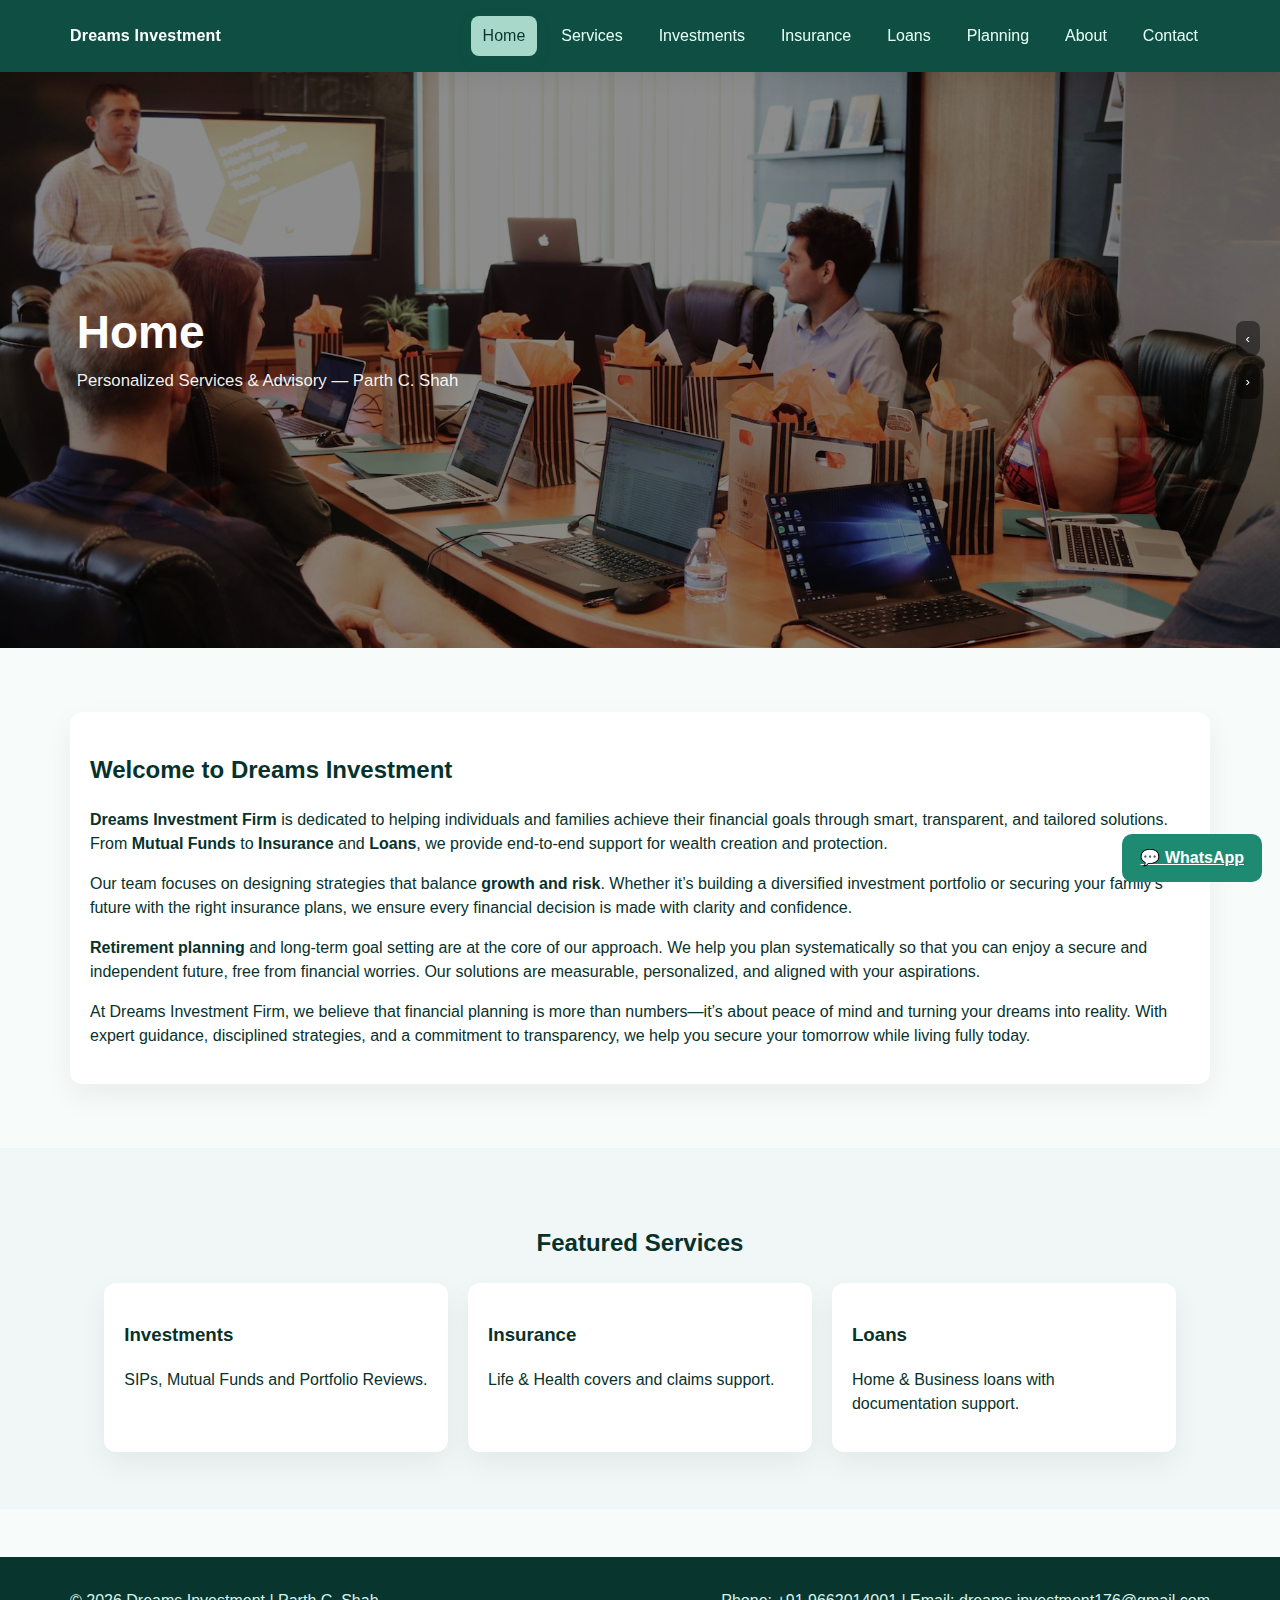
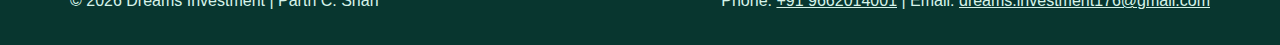
<file: index.html>
<!doctype html>
<html lang="en">
<head>
  <meta charset="utf-8"><meta name="viewport" content="width=device-width,initial-scale=1">
  <title>Home | Dreams Investment</title>
  <meta name="description" content="Home services by Dreams Investment - Parth C. Shah">
  <link rel="stylesheet" href="style.css">
  <link rel="icon" href="assets/favicon.svg" type="image/svg+xml">
</head>
<body>
<nav class="navbar">
  <div class="container" style="display:flex;justify-content:space-between;align-items:center">
    <div class="brand">Dreams Investment</div>
    <div class="navlinks" id="navlinks">
      <a href="index.html">Home</a>
      <a href="services.html">Services</a>
      <a href="investments.html">Investments</a>
      <a href="insurance.html">Insurance</a>
      <a href="loans.html">Loans</a>
      <a href="planning.html">Planning</a>
      <a href="about.html">About</a>
      <a href="contact.html">Contact</a>
    </div>
  </div>
</nav>

<header class="hero" role="banner">
  <div class="slide active" data-index="0"><img src="assets/photo-1542744173-8e7e53415bb0.jpeg" alt="hero 0"><div class="overlay"><h1>Home</h1><p>Personalized Services & Advisory — Parth C. Shah</p></div></div>
<div class="slide" data-index="1"><img src="assets/photo-1559526324-593bc073d938.jpeg" alt="hero 1"><div class="overlay"><h1>Home</h1><p>Personalized Services & Advisory — Parth C. Shah</p></div></div>
<div class="slide" data-index="2"><img src="assets/photo-1521737604893-d14cc237f11d.jpeg" alt="hero 2"><div class="overlay"><h1>Home</h1><p>Personalized Services & Advisory — Parth C. Shah</p></div></div>
  <div class="slider-controls"><button class="slider-btn" id="prevBtn" aria-label="Previous">‹</button><button class="slider-btn" id="nextBtn" aria-label="Next">›</button></div>
</header>


<section class="section"><div class="container"><div class="card"><h2>Welcome to Dreams Investment</h2>
  <p><strong>Dreams Investment Firm</strong> is dedicated to helping individuals and families achieve their financial goals 
    through smart, transparent, and tailored solutions. From <strong>Mutual Funds</strong> to <strong>Insurance</strong> and 
    <strong>Loans</strong>, we provide end-to-end support for wealth creation and protection.</p>

 <p>Our team focuses on designing strategies that balance <strong>growth and risk</strong>. Whether it’s building a diversified 
    investment portfolio or securing your family’s future with the right insurance plans, we ensure every financial decision 
    is made with clarity and confidence.</p>

 <p><strong>Retirement planning</strong> and long-term goal setting are at the core of our approach. We help you plan systematically 
    so that you can enjoy a secure and independent future, free from financial worries. Our solutions are measurable, personalized, 
    and aligned with your aspirations.</p>

 <p>At Dreams Investment Firm, we believe that financial planning is more than numbers—it’s about peace of mind and turning your 
    dreams into reality. With expert guidance, disciplined strategies, and a commitment to transparency, we help you secure your 
    tomorrow while living fully today.</p>
  </div></div></section>
<section class="options"><div class="container"><h2 style="text-align:center;margin-bottom:22px">Featured Services</h2><div class="grid-3 container"><div class="card option"><h3>Investments</h3><p>SIPs, Mutual Funds and Portfolio Reviews.</p></div><div class="card option"><h3>Insurance</h3><p>Life & Health covers and claims support.</p></div><div class="card option"><h3>Loans</h3><p>Home & Business loans with documentation support.</p></div></div></div></section>


<footer class="footer">
  <div class="container" style="display:flex;justify-content:space-between;align-items:center;gap:12px;flex-wrap:wrap">
    <div>© <span id="year"></span> Dreams Investment | Parth C. Shah</div>
    <div>Phone: <a href="tel:+919662014001">+91 9662014001</a> | Email: <a href="mailto:dreams.investment176@gmail.com">dreams.investment176@gmail.com</a></div>
  </div>
</footer>

<div style="position:fixed;right:18px;bottom:18px;z-index:80"><a href="https://wa.me/919662014001" class="btn-cta">💬 WhatsApp</a></div>

<script>
(function(){
  // Active nav highlighting
  var links = document.querySelectorAll('#navlinks a');
  var file = window.location.pathname.split('/').pop() || 'index.html';
  for(var i=0;i<links.length;i++){ if(links[i].getAttribute('href')===file){ links[i].classList.add('active'); } }
  // Slider autoplay + controls
  var slides = document.querySelectorAll('.slide'); if(slides.length>0){
    var idx=0; var total=slides.length; var interval=5500;
    var show=function(n){ for(var k=0;k<slides.length;k++){ slides[k].classList.remove('active'); } slides[n].classList.add('active'); idx=n; };
    var next=function(){ show((idx+1)%total); };
    var prev=function(){ show((idx-1+total)%total); };
    var timer = setInterval(next, interval);
    var nb = document.getElementById('nextBtn'), pb = document.getElementById('prevBtn');
    if(nb){ nb.addEventListener('click', function(){ next(); clearInterval(timer); timer=setInterval(next, interval); }); }
    if(pb){ pb.addEventListener('click', function(){ prev(); clearInterval(timer); timer=setInterval(next, interval); }); }
  }
  // update year
  var y = document.getElementById('year'); if(y) y.textContent = new Date().getFullYear();
})();
</script>



</body>
</html>
</file>
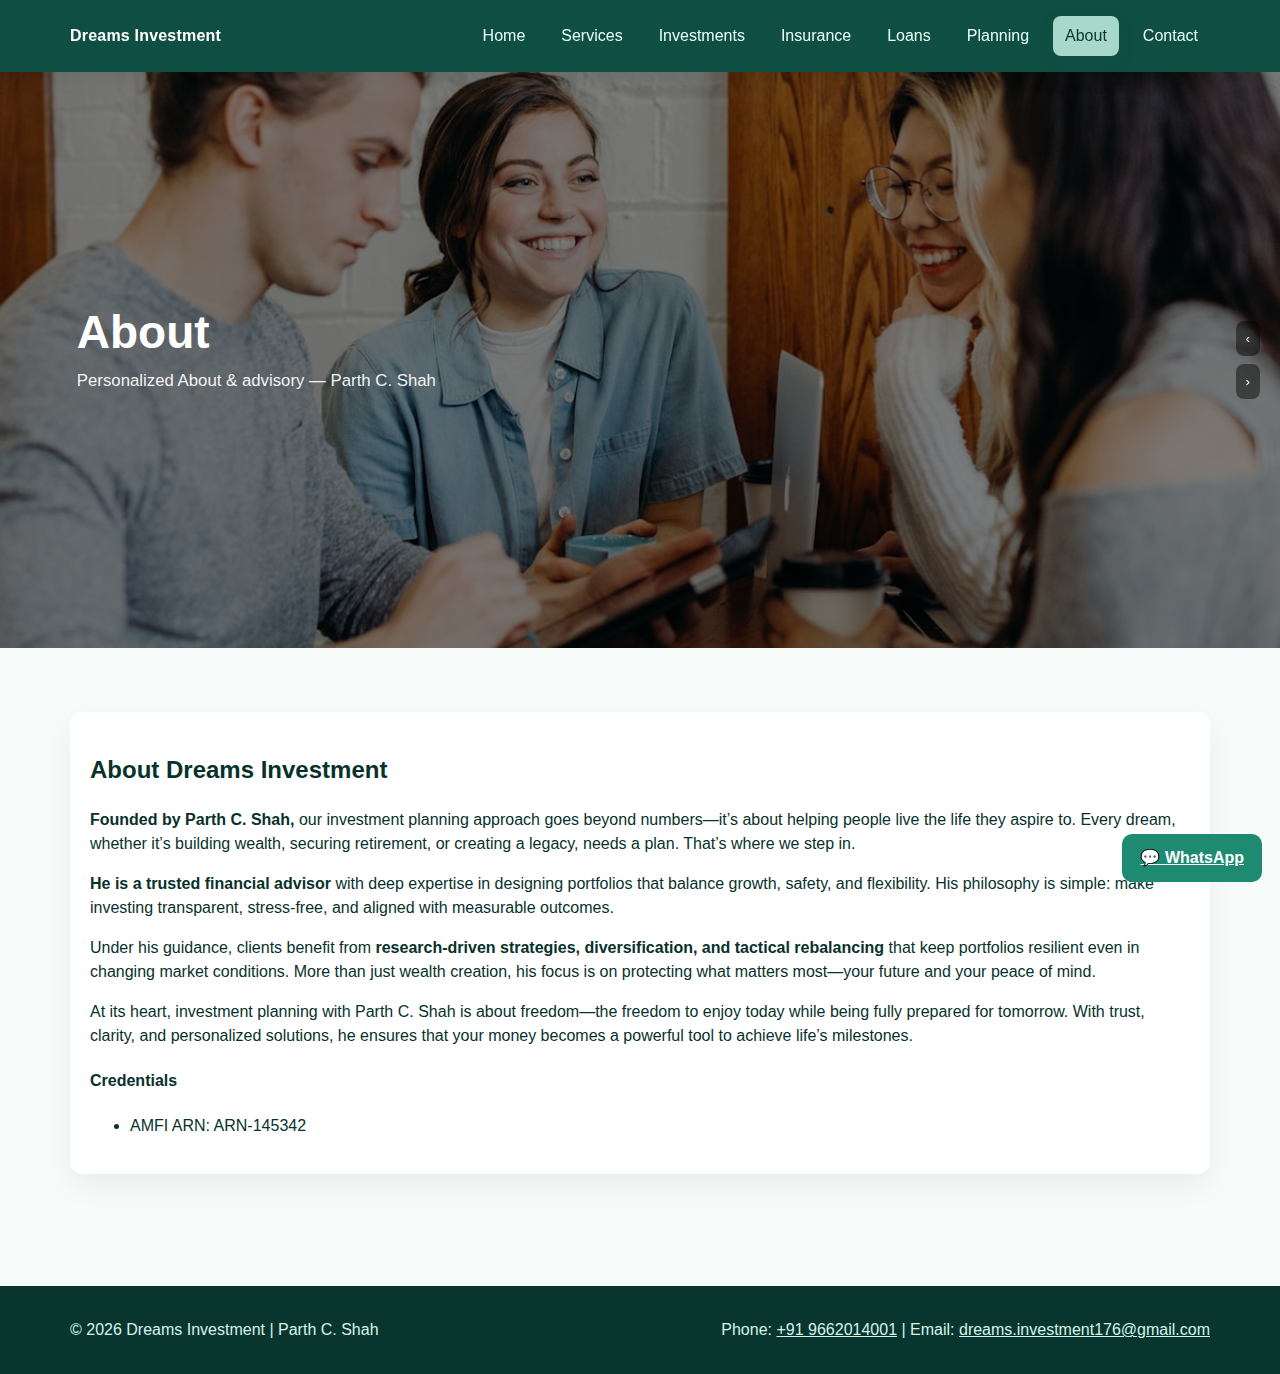
<file: about.html>
<!doctype html>
<html lang="en">
<head>
  <meta charset="utf-8"><meta name="viewport" content="width=device-width,initial-scale=1">
  <title>About | Dreams Investment</title>
  <meta name="description" content="About services by Dreams Investment - Parth C. Shah">
  <link rel="stylesheet" href="style.css">
  <link rel="icon" href="assets/favicon.svg" type="image/svg+xml">
</head>
<body>
<nav class="navbar">
  <div class="container" style="display:flex;justify-content:space-between;align-items:center">
    <div class="brand">Dreams Investment</div>
    <div class="navlinks" id="navlinks">
      <a href="index.html">Home</a>
      <a href="services.html">Services</a>
      <a href="investments.html">Investments</a>
      <a href="insurance.html">Insurance</a>
      <a href="loans.html">Loans</a>
      <a href="planning.html">Planning</a>
      <a href="about.html">About</a>
      <a href="contact.html">Contact</a>
    </div>
  </div>
</nav>

<header class="hero" role="banner">
  <div class="slide active" data-index="0"><img src="assets/photo-1543269865-cbf427effbad.jpeg" alt="hero 0"><div class="overlay"><h1>About</h1><p>Personalized About & advisory — Parth C. Shah</p></div></div>
<div class="slide" data-index="1"><img src="assets/photo-1454165804606-c3d57bc86b40.jpeg" alt="hero 1"><div class="overlay"><h1>About</h1><p>Personalized About & advisory — Parth C. Shah</p></div></div>
<div class="slide" data-index="2"><img src="assets/photo-1522202176988-66273c2fd55f.jpg" alt="hero 2"><div class="overlay"><h1>About</h1><p>Personalized About & advisory — Parth C. Shah</p></div></div>
  <div class="slider-controls"><button class="slider-btn" id="prevBtn" aria-label="Previous">‹</button><button class="slider-btn" id="nextBtn" aria-label="Next">›</button></div>
</header>

<section class="section"><div class="container"><div class="card"><h2>About Dreams Investment</h2>
  <p><strong>Founded by Parth C. Shah,</strong> our investment planning approach goes beyond numbers—it’s about helping 
    people live the life they aspire to. Every dream, whether it’s building wealth, securing retirement, or creating a 
    legacy, needs a plan. That’s where we step in.</p>

 <p><strong>He is a trusted financial advisor</strong> with deep expertise in designing portfolios that balance growth, 
    safety, and flexibility. His philosophy is simple: make investing transparent, stress-free, and aligned with 
    measurable outcomes.</p>

 <p>Under his guidance, clients benefit from <strong>research-driven strategies, diversification, and tactical rebalancing</strong> 
    that keep portfolios resilient even in changing market conditions. More than just wealth creation, his focus is on 
    protecting what matters most—your future and your peace of mind.</p>

 <p>At its heart, investment planning with Parth C. Shah is about freedom—the freedom to enjoy today while being fully 
    prepared for tomorrow. With trust, clarity, and personalized solutions, he ensures that your money becomes a powerful 
    tool to achieve life’s milestones.</p>
  <h4>Credentials</h4><ul><li>AMFI ARN: ARN-145342</li></ul></div></div></section>


<footer class="footer">
  <div class="container" style="display:flex;justify-content:space-between;align-items:center;gap:12px;flex-wrap:wrap">
    <div>© <span id="year"></span> Dreams Investment | Parth C. Shah</div>
    <div>Phone: <a href="tel:+919662014001">+91 9662014001</a> | Email: <a href="mailto:dreams.investment176@gmail.com">dreams.investment176@gmail.com</a></div>
  </div>
</footer>

<div style="position:fixed;right:18px;bottom:18px;z-index:80"><a href="https://wa.me/919662014001" class="btn-cta">💬 WhatsApp</a></div>

<script>
(function(){
  // Active nav highlighting
  var links = document.querySelectorAll('#navlinks a');
  var file = window.location.pathname.split('/').pop() || 'index.html';
  for(var i=0;i<links.length;i++){ if(links[i].getAttribute('href')===file){ links[i].classList.add('active'); } }
  // Slider autoplay + controls
  var slides = document.querySelectorAll('.slide'); if(slides.length>0){
    var idx=0; var total=slides.length; var interval=5500;
    var show=function(n){ for(var k=0;k<slides.length;k++){ slides[k].classList.remove('active'); } slides[n].classList.add('active'); idx=n; };
    var next=function(){ show((idx+1)%total); };
    var prev=function(){ show((idx-1+total)%total); };
    var timer = setInterval(next, interval);
    var nb = document.getElementById('nextBtn'), pb = document.getElementById('prevBtn');
    if(nb){ nb.addEventListener('click', function(){ next(); clearInterval(timer); timer=setInterval(next, interval); }); }
    if(pb){ pb.addEventListener('click', function(){ prev(); clearInterval(timer); timer=setInterval(next, interval); }); }
  }
  // update year
  var y = document.getElementById('year'); if(y) y.textContent = new Date().getFullYear();
})();
</script>



</body>
</html>
</file>
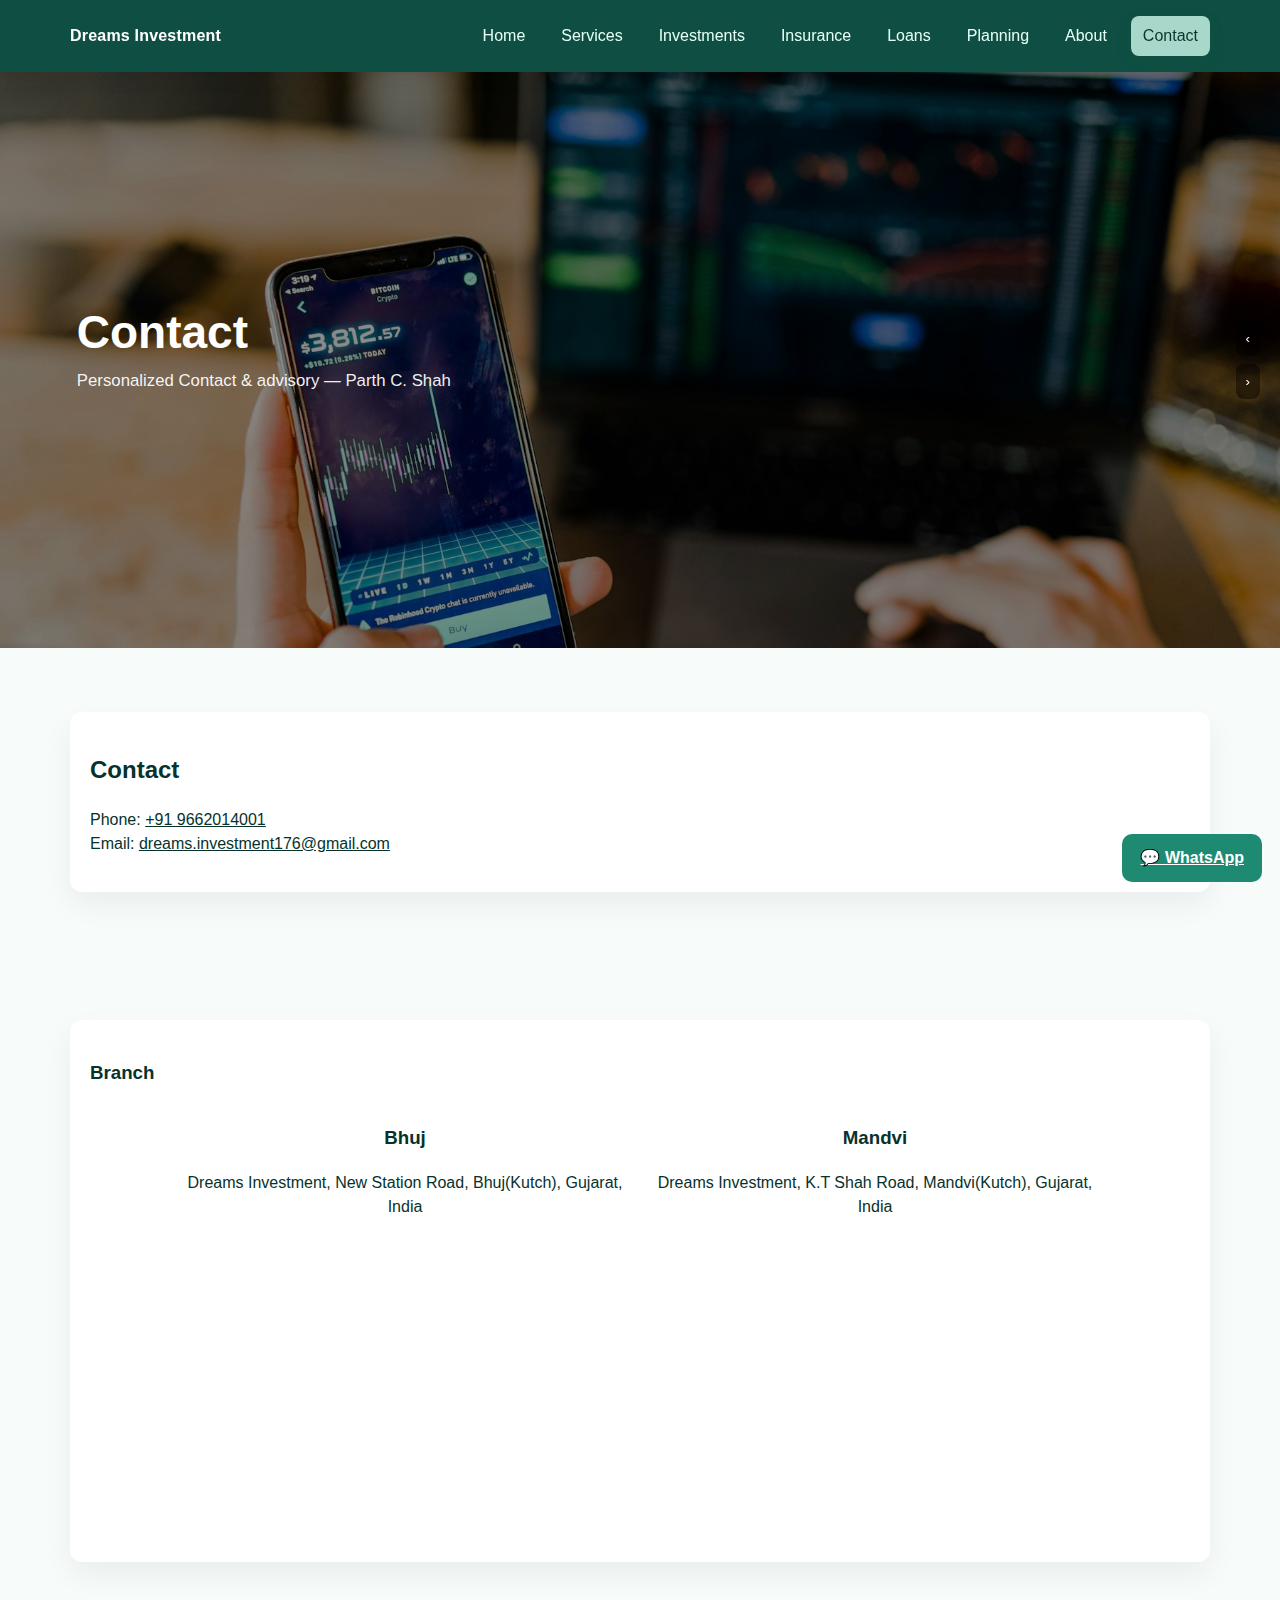
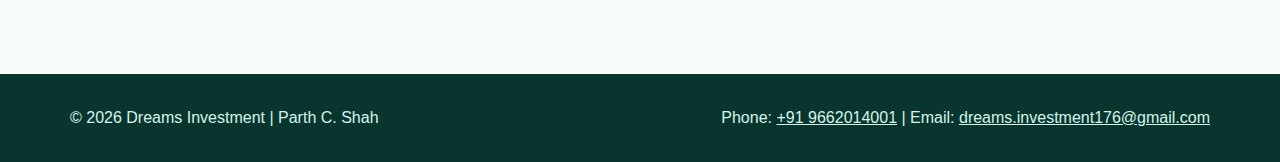
<file: contact.html>
<!doctype html>
<html lang="en">
<head>
  <meta charset="utf-8"><meta name="viewport" content="width=device-width,initial-scale=1">
  <title>Contact | Dreams Investment</title>
  <meta name="description" content="Contact services by Dreams Investment - Parth C. Shah">
  <link rel="stylesheet" href="style.css">
  <link rel="icon" href="assets/favicon.svg" type="image/svg+xml">
</head>
<body>
<nav class="navbar">
  <div class="container" style="display:flex;justify-content:space-between;align-items:center">
    <div class="brand">Dreams Investment</div>
    <div class="navlinks" id="navlinks">
      <a href="index.html">Home</a>
      <a href="services.html">Services</a>
      <a href="investments.html">Investments</a>
      <a href="insurance.html">Insurance</a>
      <a href="loans.html">Loans</a>
      <a href="planning.html">Planning</a>
      <a href="about.html">About</a>
      <a href="contact.html">Contact</a>
    </div>
  </div>
</nav>

<header class="hero" role="banner">
  <div class="slide active" data-index="0"><img src="assets/photo-1559526324-593bc073d938.jpeg" alt="hero 0"><div class="overlay"><h1>Contact</h1><p>Personalized Contact & advisory — Parth C. Shah</p></div></div>
<div class="slide" data-index="1"><img src="assets/photo-1522202176988-66273c2fd55f.jpg" alt="hero 1"><div class="overlay"><h1>Contact</h1><p>Personalized Contact & advisory — Parth C. Shah</p></div></div>
<div class="slide" data-index="2"><img src="assets/photo-1543269865-cbf427effbad.jpeg" alt="hero 2"><div class="overlay"><h1>Contact</h1><p>Personalized Contact & advisory — Parth C. Shah</p></div></div>
  <div class="slider-controls"><button class="slider-btn" id="prevBtn" aria-label="Previous">‹</button><button class="slider-btn" id="nextBtn" aria-label="Next">›</button></div>
</header>

<section class="section"><div class="container"><div class="card"><h2>Contact</h2><p>Phone: <a href="tel:+919662014001">+91 9662014001</a><br>Email: <a href="mailto:dreams.investment176@gmail.com">dreams.investment176@gmail.com</a></p></div></div></section>
<section class="section"><div class="container"><div class="card"><h3>Branch</h3>

  <div style="display: flex; gap: 20px; flex-wrap: wrap; justify-content: center;">

    <!-- Head Office -->
    <div style="flex: 1 1 400px; max-width: 450px; text-align:center;">
      <h3>Bhuj</h3>
      <p>Dreams Investment, New Station Road, Bhuj(Kutch), Gujarat,  India</p>
      <a href="https://maps.app.goo.gl/3KsEwnp8LZVhTZDz5" target="_blank">
        <iframe src="https://www.google.com/maps/embed?pb=!1m14!1m8!1m3!1d3665.741263231688!2d69.67607318!3d23.25250057!3m2!1i1024!2i768!4f13.1!3m3!1m2!1s0x3950e1f8b89b0805%3A0x268ebac1189c4766!2sKALP%20ELECTRONICS!5e0!3m2!1sen!2sin!4v1757835660122!5m2!1sen!2sin" width="100%" height="300" style="border:0;" allowfullscreen="" loading="lazy" referrerpolicy="no-referrer-when-downgrade"></iframe>
      </a>
    </div>

    <!-- Branch Office -->
    <div style="flex: 1 1 400px; max-width: 450px; text-align:center;">
      <h3>Mandvi</h3>
      <p>Dreams Investment, K.T Shah Road, Mandvi(Kutch), Gujarat, India</p>
      <a href="https://maps.app.goo.gl/Cc5cyhNwLyg78QCd9" target="_blank">
        <iframe src="https://www.google.com/maps/embed?pb=!1m17!1m12!1m3!1d3677.2179396465235!2d69.350501!3d22.831425!2m3!1f0!2f0!3f0!3m2!1i1024!2i768!4f13.1!3m2!1m1!2zMjLCsDQ5JzUzLjEiTiA2OcKwMjEnMDEuOCJF!5e0!3m2!1sen!2sin!4v1757835807282!5m2!1sen!2sin" width="100%" height="300" style="border:0;" allowfullscreen="" loading="lazy" referrerpolicy="no-referrer-when-downgrade"></iframe>
      </a>
    </div>

  </div>

</div></div></section>


<footer class="footer">
  <div class="container" style="display:flex;justify-content:space-between;align-items:center;gap:12px;flex-wrap:wrap">
    <div>© <span id="year"></span> Dreams Investment | Parth C. Shah</div>
    <div>Phone: <a href="tel:+919662014001">+91 9662014001</a> | Email: <a href="mailto:dreams.investment176@gmail.com">dreams.investment176@gmail.com</a></div>
  </div>
</footer>

<div style="position:fixed;right:18px;bottom:18px;z-index:80"><a href="https://wa.me/919662014001" class="btn-cta">💬 WhatsApp</a></div>

<script>
(function(){
  // Active nav highlighting
  var links = document.querySelectorAll('#navlinks a');
  var file = window.location.pathname.split('/').pop() || 'index.html';
  for(var i=0;i<links.length;i++){ if(links[i].getAttribute('href')===file){ links[i].classList.add('active'); } }
  // Slider autoplay + controls
  var slides = document.querySelectorAll('.slide'); if(slides.length>0){
    var idx=0; var total=slides.length; var interval=5500;
    var show=function(n){ for(var k=0;k<slides.length;k++){ slides[k].classList.remove('active'); } slides[n].classList.add('active'); idx=n; };
    var next=function(){ show((idx+1)%total); };
    var prev=function(){ show((idx-1+total)%total); };
    var timer = setInterval(next, interval);
    var nb = document.getElementById('nextBtn'), pb = document.getElementById('prevBtn');
    if(nb){ nb.addEventListener('click', function(){ next(); clearInterval(timer); timer=setInterval(next, interval); }); }
    if(pb){ pb.addEventListener('click', function(){ prev(); clearInterval(timer); timer=setInterval(next, interval); }); }
  }
  // update year
  var y = document.getElementById('year'); if(y) y.textContent = new Date().getFullYear();
})();
</script>



</body>
</html>
</file>
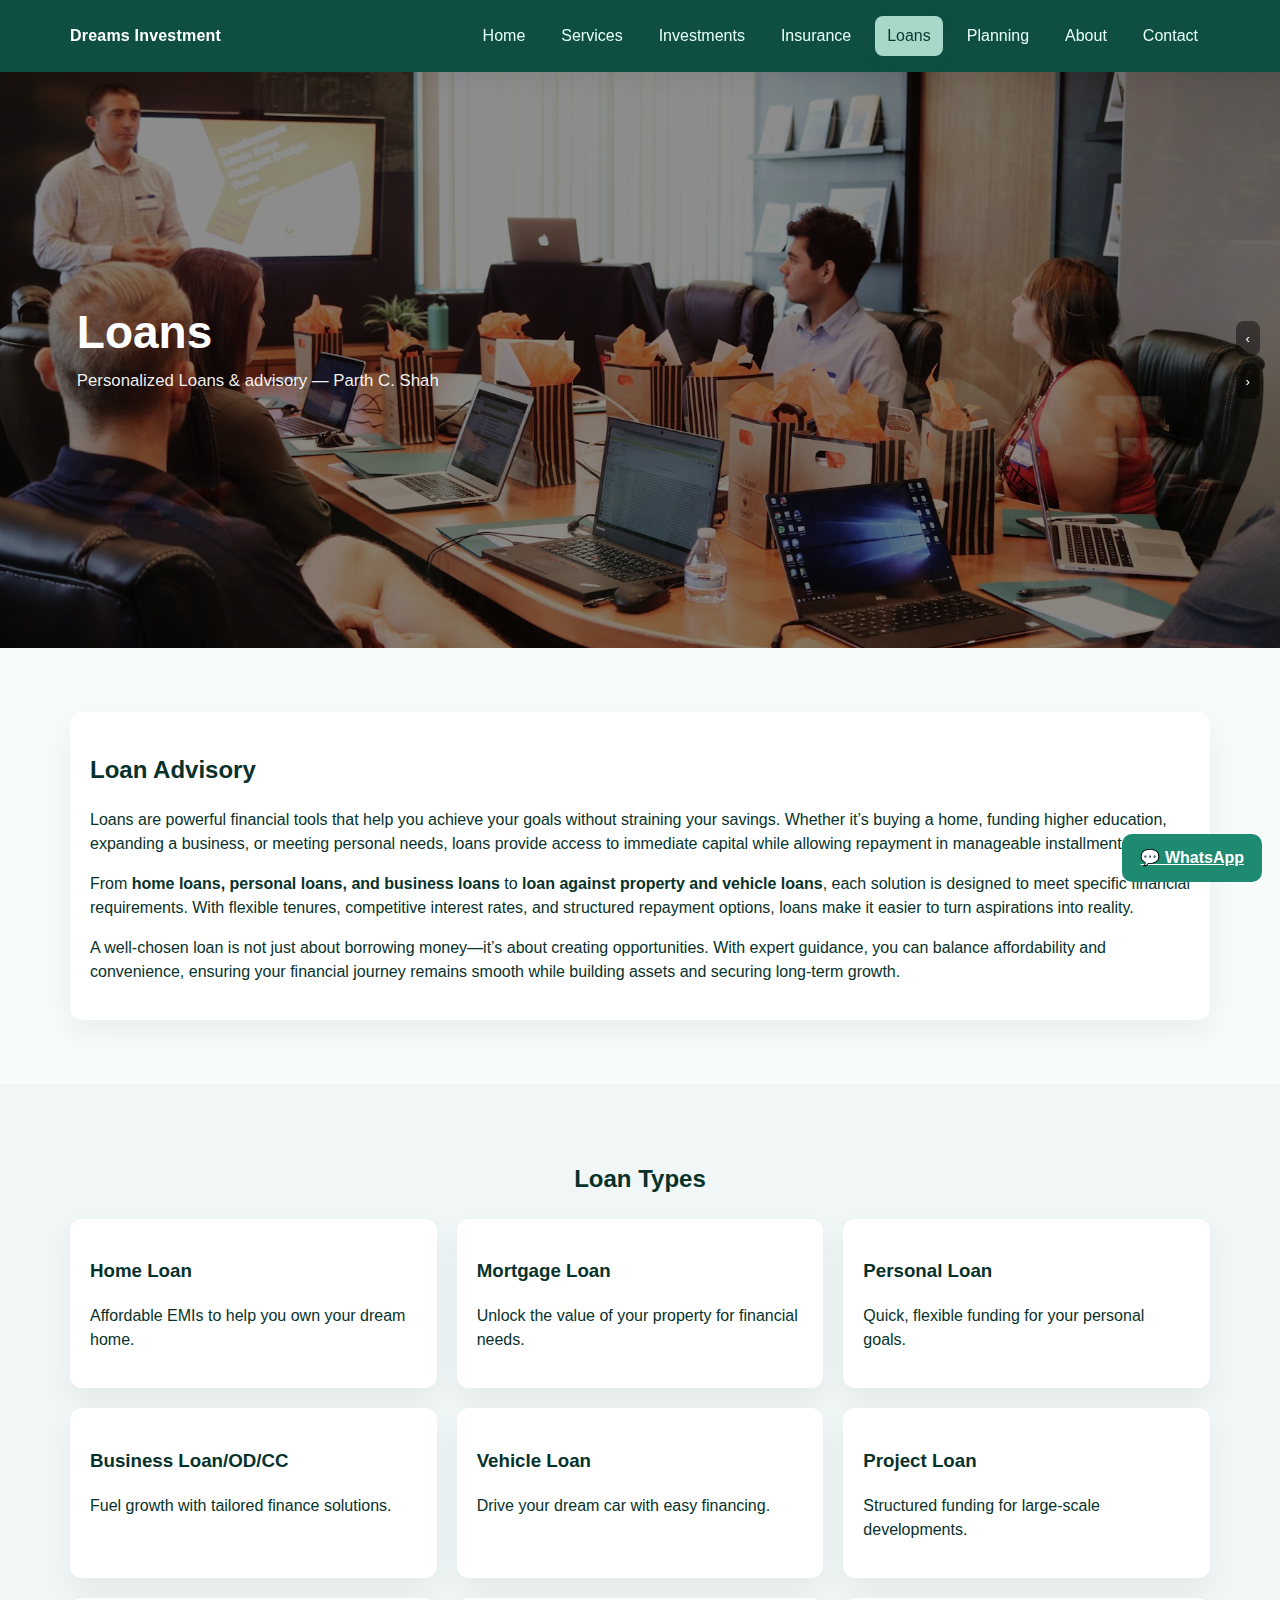
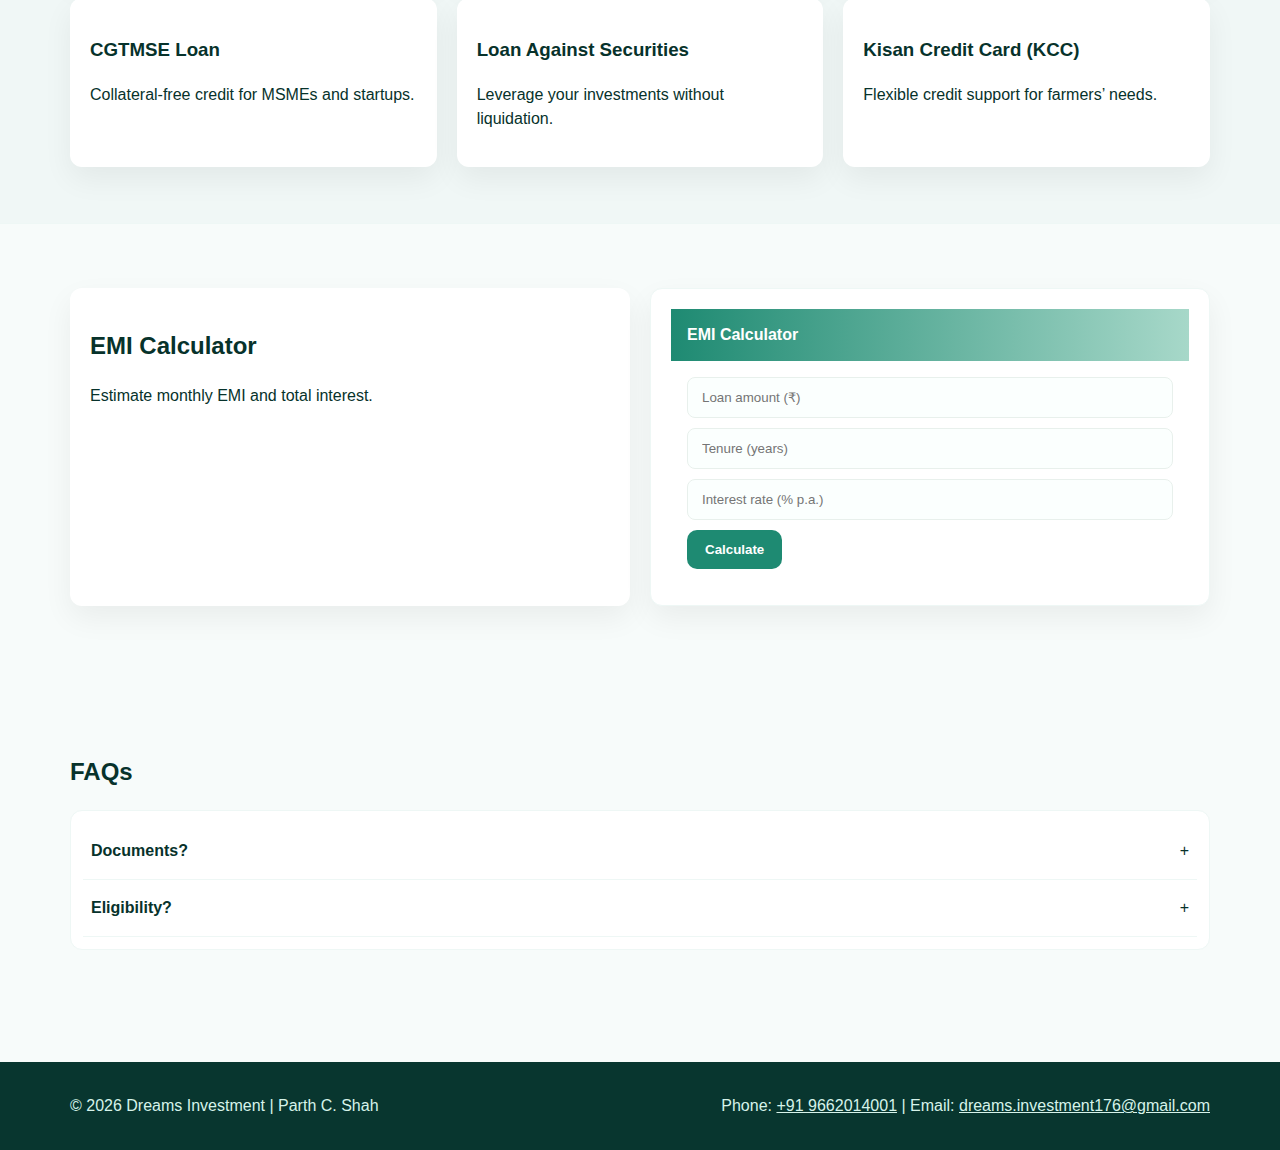
<file: loans.html>
<!doctype html>
<html lang="en">
<head>
  <meta charset="utf-8"><meta name="viewport" content="width=device-width,initial-scale=1">
  <title>Loans | Dreams Investment</title>
  <meta name="description" content="Loans services by Dreams Investment - Parth C. Shah">
  <link rel="stylesheet" href="style.css">
  <link rel="icon" href="assets/favicon.svg" type="image/svg+xml">
</head>
<body>
<nav class="navbar">
  <div class="container" style="display:flex;justify-content:space-between;align-items:center">
    <div class="brand">Dreams Investment</div>
    <div class="navlinks" id="navlinks">
      <a href="index.html">Home</a>
      <a href="services.html">Services</a>
      <a href="investments.html">Investments</a>
      <a href="insurance.html">Insurance</a>
      <a href="loans.html">Loans</a>
      <a href="planning.html">Planning</a>
      <a href="about.html">About</a>
      <a href="contact.html">Contact</a>
    </div>
  </div>
</nav>

<header class="hero" role="banner">
  <div class="slide active" data-index="0"><img src="assets/photo-1542744173-8e7e53415bb0.jpeg" alt="hero 0"><div class="overlay"><h1>Loans</h1><p>Personalized Loans & advisory — Parth C. Shah</p></div></div>
<div class="slide" data-index="1"><img src="assets/photo-1522202176988-66273c2fd55f.jpg" alt="hero 1"><div class="overlay"><h1>Loans</h1><p>Personalized Loans & advisory — Parth C. Shah</p></div></div>
<div class="slide" data-index="2"><img src="assets/photo-1543269865-cbf427effbad.jpeg" alt="hero 2"><div class="overlay"><h1>Loans</h1><p>Personalized Loans & advisory — Parth C. Shah</p></div></div>
  <div class="slider-controls"><button class="slider-btn" id="prevBtn" aria-label="Previous">‹</button><button class="slider-btn" id="nextBtn" aria-label="Next">›</button></div>
</header>

<section class="section"><div class="container"><div class="card"><h2>Loan Advisory</h2>
  <p>Loans are powerful financial tools that help you achieve your goals without straining your savings. 
    Whether it’s buying a home, funding higher education, expanding a business, or meeting personal needs, 
    loans provide access to immediate capital while allowing repayment in manageable installments.</p>

 <p>From <strong>home loans, personal loans, and business loans</strong> to <strong>loan against property and vehicle loans</strong>, 
    each solution is designed to meet specific financial requirements. With flexible tenures, competitive interest rates, 
    and structured repayment options, loans make it easier to turn aspirations into reality.</p>

 <p>A well-chosen loan is not just about borrowing money—it’s about creating opportunities. 
    With expert guidance, you can balance affordability and convenience, ensuring your financial journey remains smooth 
    while building assets and securing long-term growth.</p>
</div></div></section>
<section class="options"><div class="container"><h2 style="text-align:center;margin-bottom:22px">Loan Types</h2>
  <div class="options-grid grid-3">

    <div class="option-card card">
      <h3>Home Loan</h3>
      <p>Affordable EMIs to help you own your dream home.</p>
    </div>
  
    <div class="option-card card">
      <h3>Mortgage Loan</h3>
      <p>Unlock the value of your property for financial needs.</p>
    </div>
  
    <div class="option-card card">
      <h3>Personal Loan</h3>
      <p>Quick, flexible funding for your personal goals.</p>
    </div>
  
    <div class="option-card card">
      <h3>Business Loan/OD/CC</h3>
      <p>Fuel growth with tailored finance solutions.</p>
    </div>
  
    <div class="option-card card">
      <h3>Vehicle Loan</h3>
      <p>Drive your dream car with easy financing.</p>
    </div>
  
    <div class="option-card card">
      <h3>Project Loan</h3>
      <p>Structured funding for large-scale developments.</p>
    </div>
  
    <div class="option-card card">
      <h3>CGTMSE Loan</h3>
      <p>Collateral-free credit for MSMEs and startups.</p>
    </div>
  
    <div class="option-card card">
      <h3>Loan Against Securities</h3>
      <p>Leverage your investments without liquidation.</p>
    </div>
  
    <div class="option-card card">
      <h3>Kisan Credit Card (KCC)</h3>
      <p>Flexible credit support for farmers’ needs.</p>
    </div>
  
  </div>
</div></section>
<section class="section"><div class="container grid-2"><div class="card"><h2>EMI Calculator</h2><p>Estimate monthly EMI and total interest.</p></div><div class="calculator card"><div class="calc-head"><strong>EMI Calculator</strong></div><div class="calc-body"><input id="loan-amount" class="input" type="number" placeholder="Loan amount (₹)"><input id="loan-years" class="input" type="number" placeholder="Tenure (years)"><input id="loan-rate" class="input" type="number" placeholder="Interest rate (% p.a.)"><button class="btn-cta" onclick="calculateEMI()">Calculate</button><div id="loan-result" class="result-box" style="display:none"></div></div></div></div></section>
<section class="section"><div class="container"><h2>FAQs</h2><div class="faq"><div class="faq-item"><div class="faq-q"><strong>Documents?</strong><div>+</div></div><div class="faq-a"><p>ID, address, income proof.</p></div></div><div class="faq-item"><div class="faq-q"><strong>Eligibility?</strong><div>+</div></div><div class="faq-a"><p>Based on income and credit score.</p></div></div></div></div></section>
<script>function calculateEMI(){const P=Number(document.getElementById('loan-amount').value)||0;const y=Number(document.getElementById('loan-years').value)||0;const r=Number(document.getElementById('loan-rate').value)||0;if(!P||!y||!r){alert('Enter values');return;}const i=r/100/12;const n=y*12;const emi=(P*i*Math.pow(1+i,n))/(Math.pow(1+i,n)-1);document.getElementById('loan-result').style.display='block';document.getElementById('loan-result').innerHTML='EMI: ₹'+Math.round(emi).toLocaleString()+'<br>Total interest: ₹'+Math.round(emi*n-P).toLocaleString();}document.querySelectorAll('.faq-q').forEach(q=>q.addEventListener('click',()=>q.parentElement.classList.toggle('open')));</script>


<footer class="footer">
  <div class="container" style="display:flex;justify-content:space-between;align-items:center;gap:12px;flex-wrap:wrap">
    <div>© <span id="year"></span> Dreams Investment | Parth C. Shah</div>
    <div>Phone: <a href="tel:+919662014001">+91 9662014001</a> | Email: <a href="mailto:dreams.investment176@gmail.com">dreams.investment176@gmail.com</a></div>
  </div>
</footer>

<div style="position:fixed;right:18px;bottom:18px;z-index:80"><a href="https://wa.me/919662014001" class="btn-cta">💬 WhatsApp</a></div>

<script>
(function(){
  // Active nav highlighting
  var links = document.querySelectorAll('#navlinks a');
  var file = window.location.pathname.split('/').pop() || 'index.html';
  for(var i=0;i<links.length;i++){ if(links[i].getAttribute('href')===file){ links[i].classList.add('active'); } }
  // Slider autoplay + controls
  var slides = document.querySelectorAll('.slide'); if(slides.length>0){
    var idx=0; var total=slides.length; var interval=5500;
    var show=function(n){ for(var k=0;k<slides.length;k++){ slides[k].classList.remove('active'); } slides[n].classList.add('active'); idx=n; };
    var next=function(){ show((idx+1)%total); };
    var prev=function(){ show((idx-1+total)%total); };
    var timer = setInterval(next, interval);
    var nb = document.getElementById('nextBtn'), pb = document.getElementById('prevBtn');
    if(nb){ nb.addEventListener('click', function(){ next(); clearInterval(timer); timer=setInterval(next, interval); }); }
    if(pb){ pb.addEventListener('click', function(){ prev(); clearInterval(timer); timer=setInterval(next, interval); }); }
  }
  // update year
  var y = document.getElementById('year'); if(y) y.textContent = new Date().getFullYear();
})();
</script>



</body>
</html>
</file>
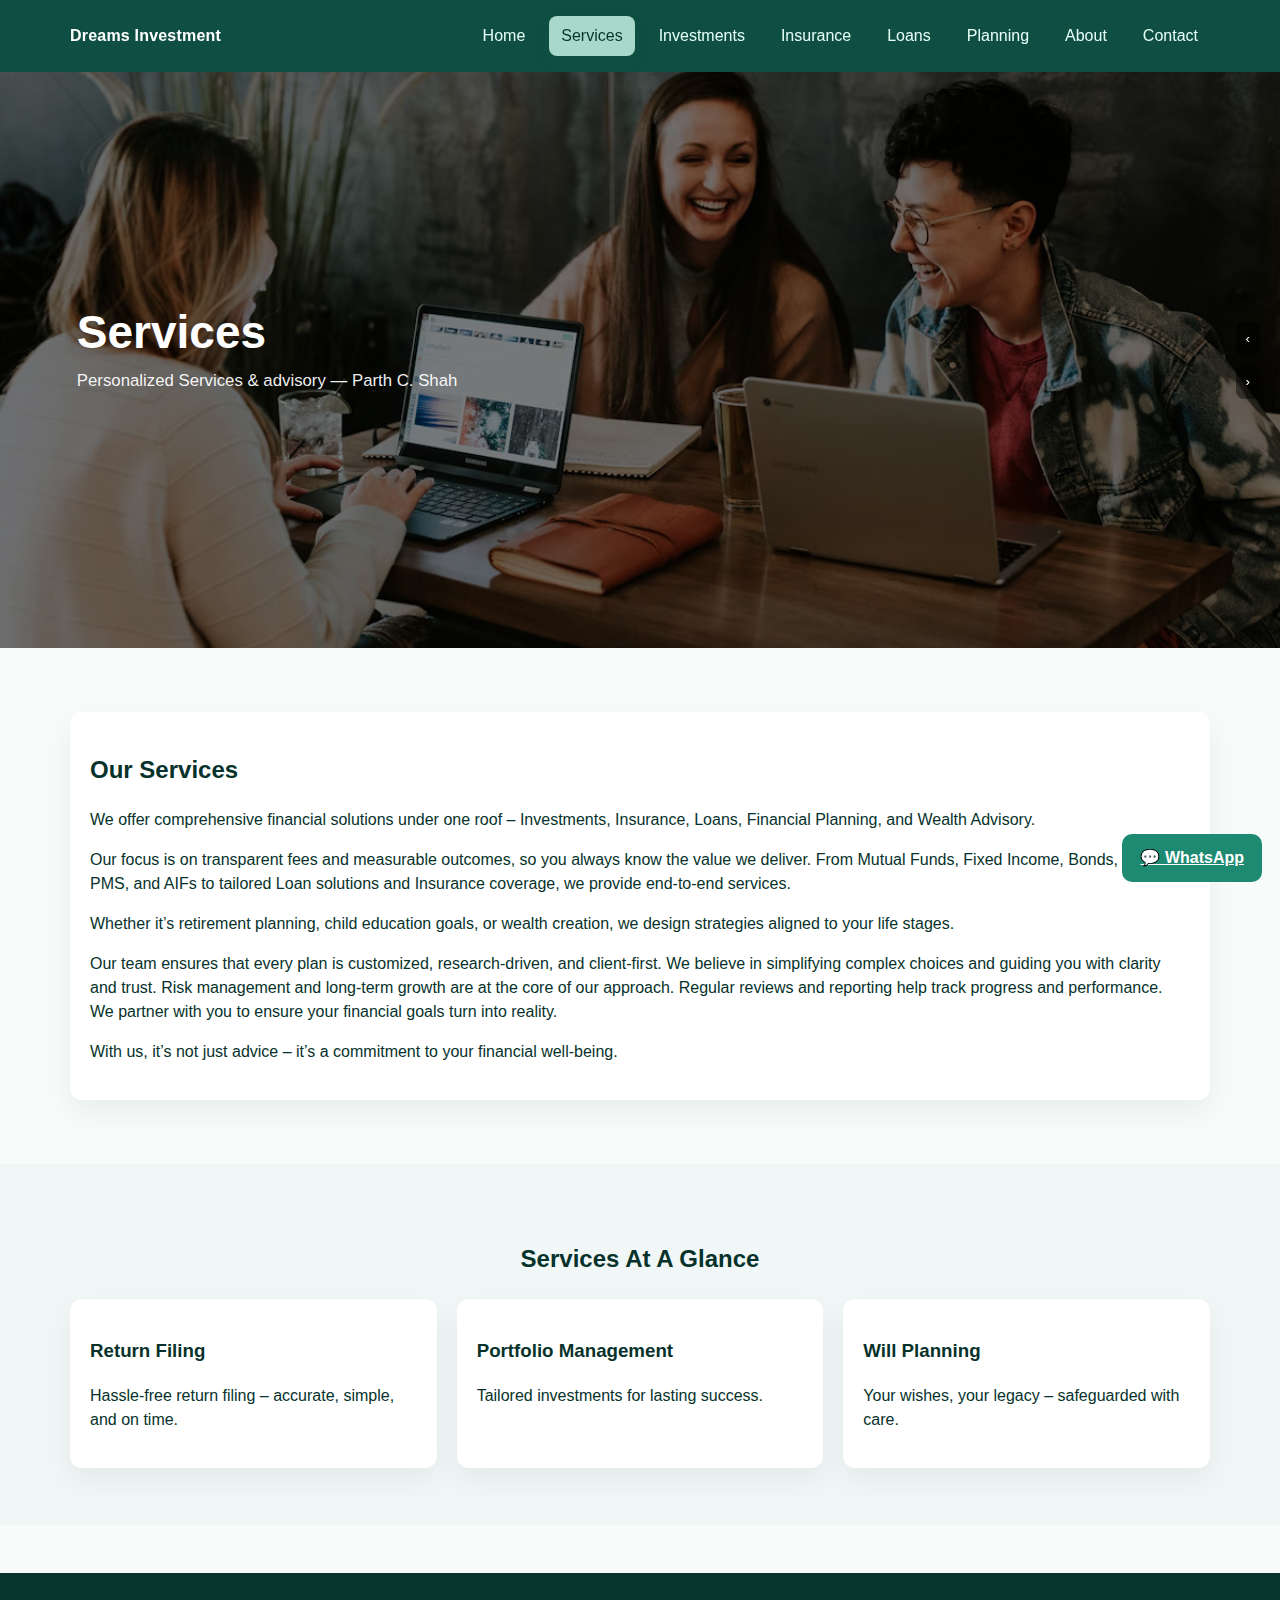
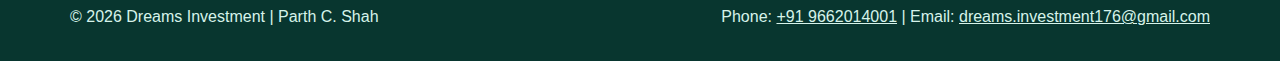
<file: services.html>
<!doctype html>
<html lang="en">
<head>
  <meta charset="utf-8"><meta name="viewport" content="width=device-width,initial-scale=1">
  <title>Services | Dreams Investment</title>
  <meta name="description" content="Services services by Dreams Investment - Parth C. Shah">
  <link rel="stylesheet" href="style.css">
  <link rel="icon" href="assets/favicon.svg" type="image/svg+xml">
</head>
<body>
<nav class="navbar">
  <div class="container" style="display:flex;justify-content:space-between;align-items:center">
    <div class="brand">Dreams Investment</div>
    <div class="navlinks" id="navlinks">
      <a href="index.html">Home</a>
      <a href="services.html">Services</a>
      <a href="investments.html">Investments</a>
      <a href="insurance.html">Insurance</a>
      <a href="loans.html">Loans</a>
      <a href="planning.html">Planning</a>
      <a href="about.html">About</a>
      <a href="contact.html">Contact</a>
    </div>
  </div>
</nav>

<header class="hero" role="banner">
  <div class="slide active" data-index="0"><img src="assets/photo-1522202176988-66273c2fd55f.jpg" alt="hero 0"><div class="overlay"><h1>Services</h1><p>Personalized Services & advisory — Parth C. Shah</p></div></div>
<div class="slide" data-index="1"><img src="assets/photo-1454165804606-c3d57bc86b40.jpeg" alt="hero 1"><div class="overlay"><h1>Services</h1><p>Personalized Services & advisory — Parth C. Shah</p></div></div>
<div class="slide" data-index="2"><img src="assets/photo-1543269865-cbf427effbad.jpeg" alt="hero 2"><div class="overlay"><h1>Services</h1><p>Personalized Services & advisory — Parth C. Shah</p></div></div>
  <div class="slider-controls"><button class="slider-btn" id="prevBtn" aria-label="Previous">‹</button><button class="slider-btn" id="nextBtn" aria-label="Next">›</button></div>
</header>

<section class="section"><div class="container"><div class="card"><h2>Our Services</h2><p>
  We offer comprehensive financial solutions under one roof – Investments, Insurance, Loans, Financial Planning, and Wealth Advisory.
  </p>
  <p>
Our focus is on transparent fees and measurable outcomes, so you always know the value we deliver.
From Mutual Funds, Fixed Income, Bonds, ULIPs, PMS, and AIFs to tailored Loan solutions and Insurance coverage, we provide end-to-end services.
</p>
<p>
Whether it’s retirement planning, child education goals, or wealth creation, we design strategies aligned to your life stages.
</p>
<p>Our team ensures that every plan is customized, research-driven, and client-first.
We believe in simplifying complex choices and guiding you with clarity and trust.
Risk management and long-term growth are at the core of our approach.
Regular reviews and reporting help track progress and performance.
We partner with you to ensure your financial goals turn into reality.
</p>
<p>
With us, it’s not just advice – it’s a commitment to your financial well-being.
</p></div></div></section>
<section class="options"><div class="container"><h2 style="text-align:center;margin-bottom:22px">Services At A Glance</h2><div class="options-grid grid-3"><div class="option-card card"><h3>Return Filing</h3><p>Hassle-free return filing – accurate, simple, and on time.</p></div><div class="option-card card"><h3>Portfolio Management</h3><p>Tailored investments for lasting success.</p></div><div class="option-card card"><h3>Will Planning</h3><p>Your wishes, your legacy – safeguarded with care.</p></div></div></div></section>


<footer class="footer">
  <div class="container" style="display:flex;justify-content:space-between;align-items:center;gap:12px;flex-wrap:wrap">
    <div>© <span id="year"></span> Dreams Investment | Parth C. Shah</div>
    <div>Phone: <a href="tel:+919662014001">+91 9662014001</a> | Email: <a href="mailto:dreams.investment176@gmail.com">dreams.investment176@gmail.com</a></div>
  </div>
</footer>

<div style="position:fixed;right:18px;bottom:18px;z-index:80"><a href="https://wa.me/919662014001" class="btn-cta">💬 WhatsApp</a></div>

<script>
(function(){
  // Active nav highlighting
  var links = document.querySelectorAll('#navlinks a');
  var file = window.location.pathname.split('/').pop() || 'index.html';
  for(var i=0;i<links.length;i++){ if(links[i].getAttribute('href')===file){ links[i].classList.add('active'); } }
  // Slider autoplay + controls
  var slides = document.querySelectorAll('.slide'); if(slides.length>0){
    var idx=0; var total=slides.length; var interval=5500;
    var show=function(n){ for(var k=0;k<slides.length;k++){ slides[k].classList.remove('active'); } slides[n].classList.add('active'); idx=n; };
    var next=function(){ show((idx+1)%total); };
    var prev=function(){ show((idx-1+total)%total); };
    var timer = setInterval(next, interval);
    var nb = document.getElementById('nextBtn'), pb = document.getElementById('prevBtn');
    if(nb){ nb.addEventListener('click', function(){ next(); clearInterval(timer); timer=setInterval(next, interval); }); }
    if(pb){ pb.addEventListener('click', function(){ prev(); clearInterval(timer); timer=setInterval(next, interval); }); }
  }
  // update year
  var y = document.getElementById('year'); if(y) y.textContent = new Date().getFullYear();
})();
</script>



</body>
</html>
</file>
<file: style.css>
/* style.css - final polished theme */
@charset "utf-8";
*{box-sizing:border-box}
html,body{height:100%}
body{font-family:Inter, 'Segoe UI', Roboto, Arial, sans-serif;margin:0;color:#07322b;background:#f7fbfa;line-height:1.5;-webkit-font-smoothing:antialiased}
a{color:inherit}
.flip-card {
    background-color: transparent;
    width: 300px;
    height: 200px;
    perspective: 1000px;
    margin: 20px;
  }
  
  .flip-card-inner {
    position: relative;
    width: 100%;
    height: 100%;
    text-align: center;
    transition: transform 0.6s;
    transform-style: preserve-3d;
  }
  
  .flip-card:hover .flip-card-inner {
    transform: rotateY(180deg);
  }
  
  .flip-card-front,
  .flip-card-back {
    position: absolute;
    width: 100%;
    height: 100%;
    backface-visibility: hidden;
    border: 1px solid #ccc;
    border-radius: 10px;
    padding: 20px;
    box-shadow: 0 4px 8px rgba(0,0,0,0.2);
  }
  
  .flip-card-front {
    background-color: #ffffff;
    color: black;
  }
  
  .flip-card-back {
    background-color: #355E3B; /* Navy Green */
    color: white;
    transform: rotateY(180deg);
  }
.container{width:min(1140px,94%);margin:0 auto}
.navbar{display:flex;justify-content:space-between;align-items:center;padding:16px 24px;background:#0f4f43;color:#fff;position:sticky;top:0;z-index:60;box-shadow:0 6px 20px rgba(2,6,23,0.06)}
.brand{font-weight:800;letter-spacing:0.2px}
.navlinks{display:flex;gap:12px;align-items:center}
.navlinks a{color:#e6fff6;text-decoration:none;padding:8px 12px;border-radius:8px;transition:all .15s ease}
.navlinks a:hover{background:#1E8A72}
.navlinks a.active{background:#A7D8C9;color:#08362f;box-shadow:0 6px 18px rgba(14,92,78,0.08)}
.hero{position:relative;overflow:hidden;height:64vh;min-height:420px}
.slide{position:absolute;inset:0;opacity:0;transition:opacity 1s ease;display:flex;align-items:center}
.slide.active{opacity:1}
.slide img{width:100%;height:64vh;object-fit:cover;filter:brightness(0.55)}
.slide .overlay{position:absolute;left:6%;top:50%;transform:translateY(-50%);color:#fff;max-width:680px}
.slide h1{font-size:clamp(28px,4.4vw,46px);margin:0 0 12px;line-height:1.02}
.slide p{margin:0 0 18px;color:rgba(255,255,255,0.95);font-size:1.05rem}
.slider-controls{position:absolute;right:20px;top:50%;transform:translateY(-50%);display:flex;flex-direction:column;gap:8px;z-index:70}
.slider-btn{background:rgba(0,0,0,0.45);border:none;color:#fff;padding:10px;border-radius:8px;cursor:pointer}
.section{padding:64px 0}
.card{background:#fff;border-radius:12px;padding:20px;box-shadow:0 12px 30px rgba(4,15,14,0.06)}
.options{background:#f0f7f6;padding:56px 0;border-top:1px solid #eef7f5;border-bottom:1px solid #eef7f5}
.grid-3{display:grid;grid-template-columns:repeat(3,1fr);gap:20px}
.grid-2{display:grid;grid-template-columns:repeat(2,1fr);gap:20px}
.calculator{border-radius:12px;overflow:hidden;border:1px solid #eef7f5}
.calc-head{background:linear-gradient(90deg,#1E8A72,#A7D8C9);color:#fff;padding:14px 16px;display:flex;align-items:center;gap:10px}
.calc-body{background:#fff;padding:16px}
.input{display:block;width:100%;padding:12px 14px;border-radius:8px;border:1px solid #e8f0ec;background:#fbfffe;margin-bottom:10px}
.btn-cta{display:inline-block;background:#1E8A72;color:#fff;padding:12px 18px;border-radius:10px;font-weight:700;border:none;cursor:pointer}
.btn-ghost{background:#fff;color:#1E8A72;padding:10px 14px;border-radius:10px;border:1px solid rgba(30,138,114,0.12)}
.result-box{padding:12px;border-radius:8px;background:#f0fff8;border-left:4px solid #0f4f43;font-weight:700;color:#0f4f43;margin-top:10px}
.faq{background:#fff;border-radius:12px;padding:12px;border:1px solid #eef7f5}
.faq-item{border-bottom:1px solid #eef7f5;padding:10px 0}
.faq-q{display:flex;justify-content:space-between;align-items:center;cursor:pointer;padding:6px 8px}
.faq-a{max-height:0;overflow:hidden;transition:max-height .35s ease;padding:0 8px;color:#526a62}
.faq-item.open .faq-a{max-height:400px;padding:12px 8px}
.testimonials{display:grid;grid-template-columns:repeat(3,1fr);gap:18px;margin-top:16px}
.testimonial{background:#fff;padding:18px;border-radius:12px;box-shadow:0 10px 30px rgba(4,15,14,0.06);font-style:italic;color:#0e3b33}
.cta-wide{background:linear-gradient(90deg,#0f4f43,#1E8A72);color:#fff;padding:36px;border-radius:10px;text-align:center}
.footer{background:#08362f;color:#d6f3ea;padding:32px 18px;margin-top:48px}
@media(max-width:1024px){.grid-3{grid-template-columns:repeat(2,1fr)}.grid-2{grid-template-columns:1fr}.slide .overlay{left:4%}}
@media(max-width:640px){.grid-3{grid-template-columns:1fr}.testimonials{grid-template-columns:1fr}.slide .overlay{left:6%;right:6%;text-align:center} .navbar{padding:12px} .hero{height:48vh}}
</file>
